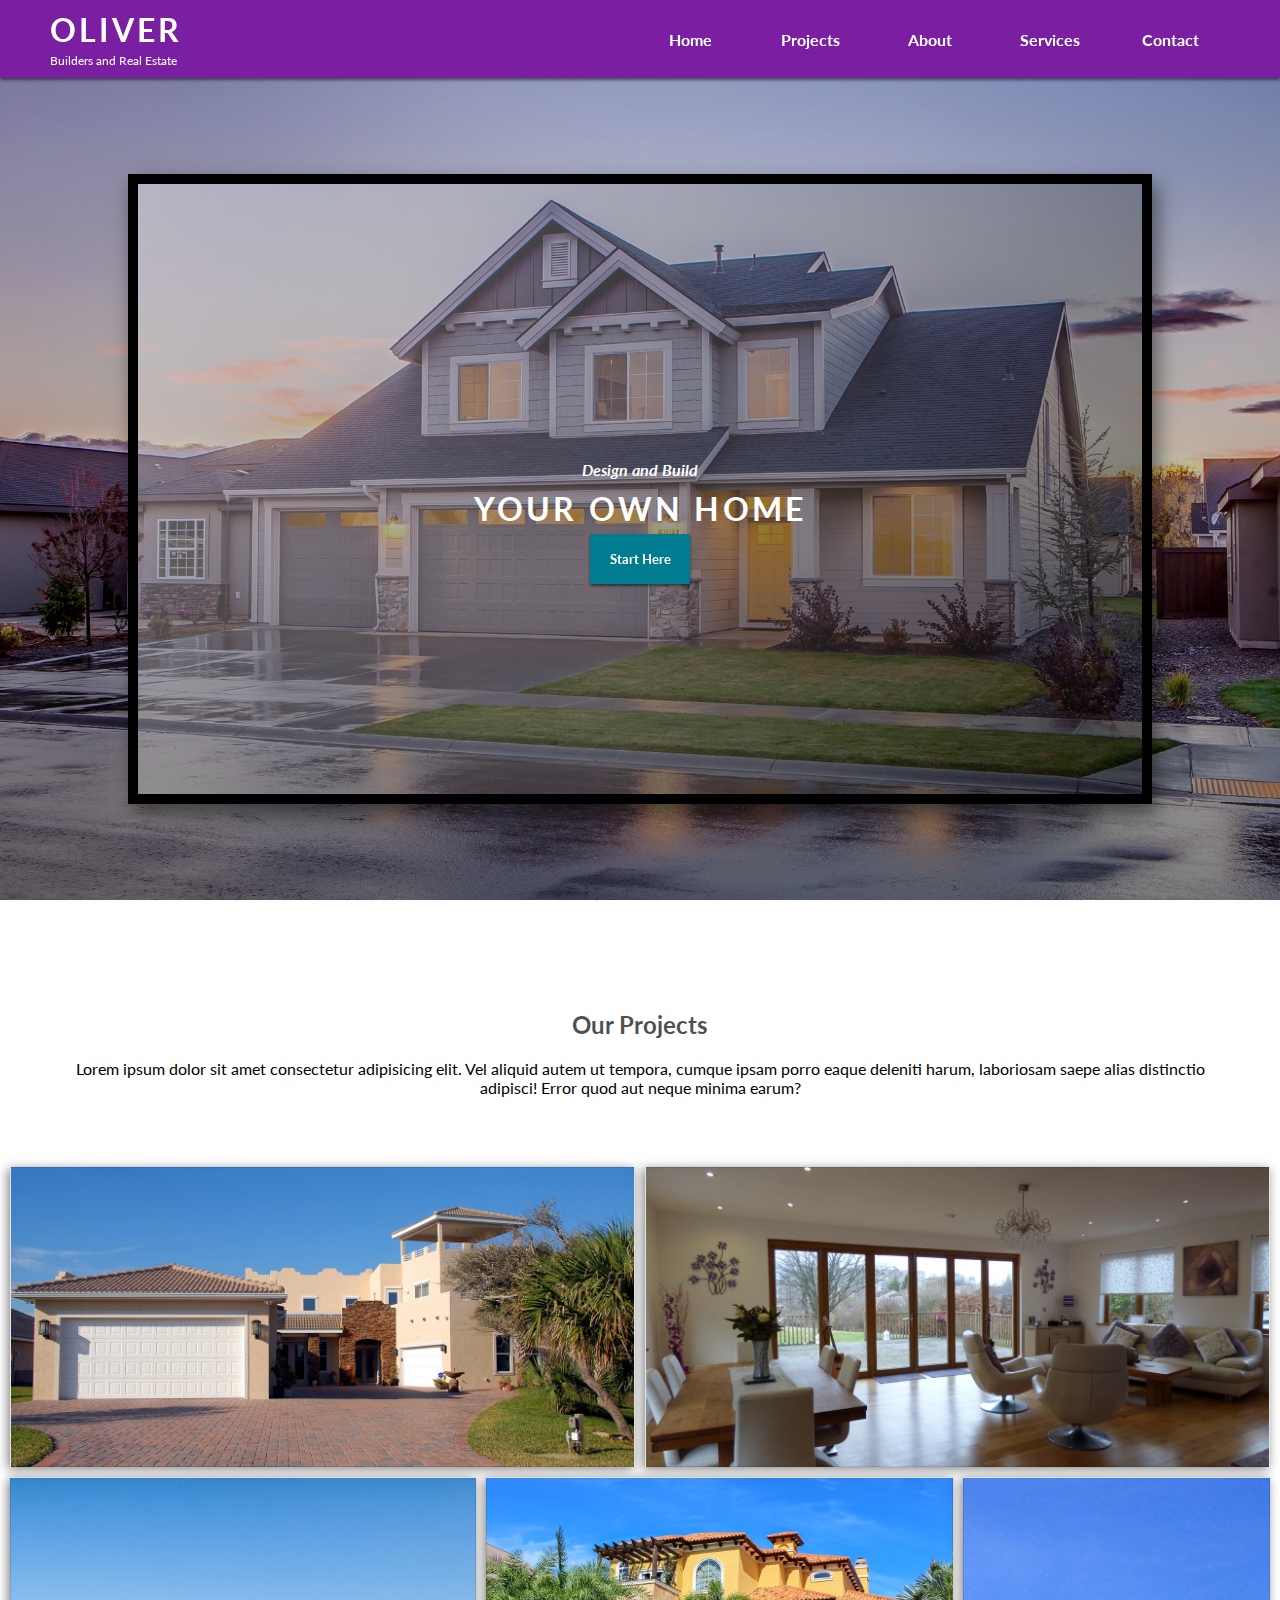
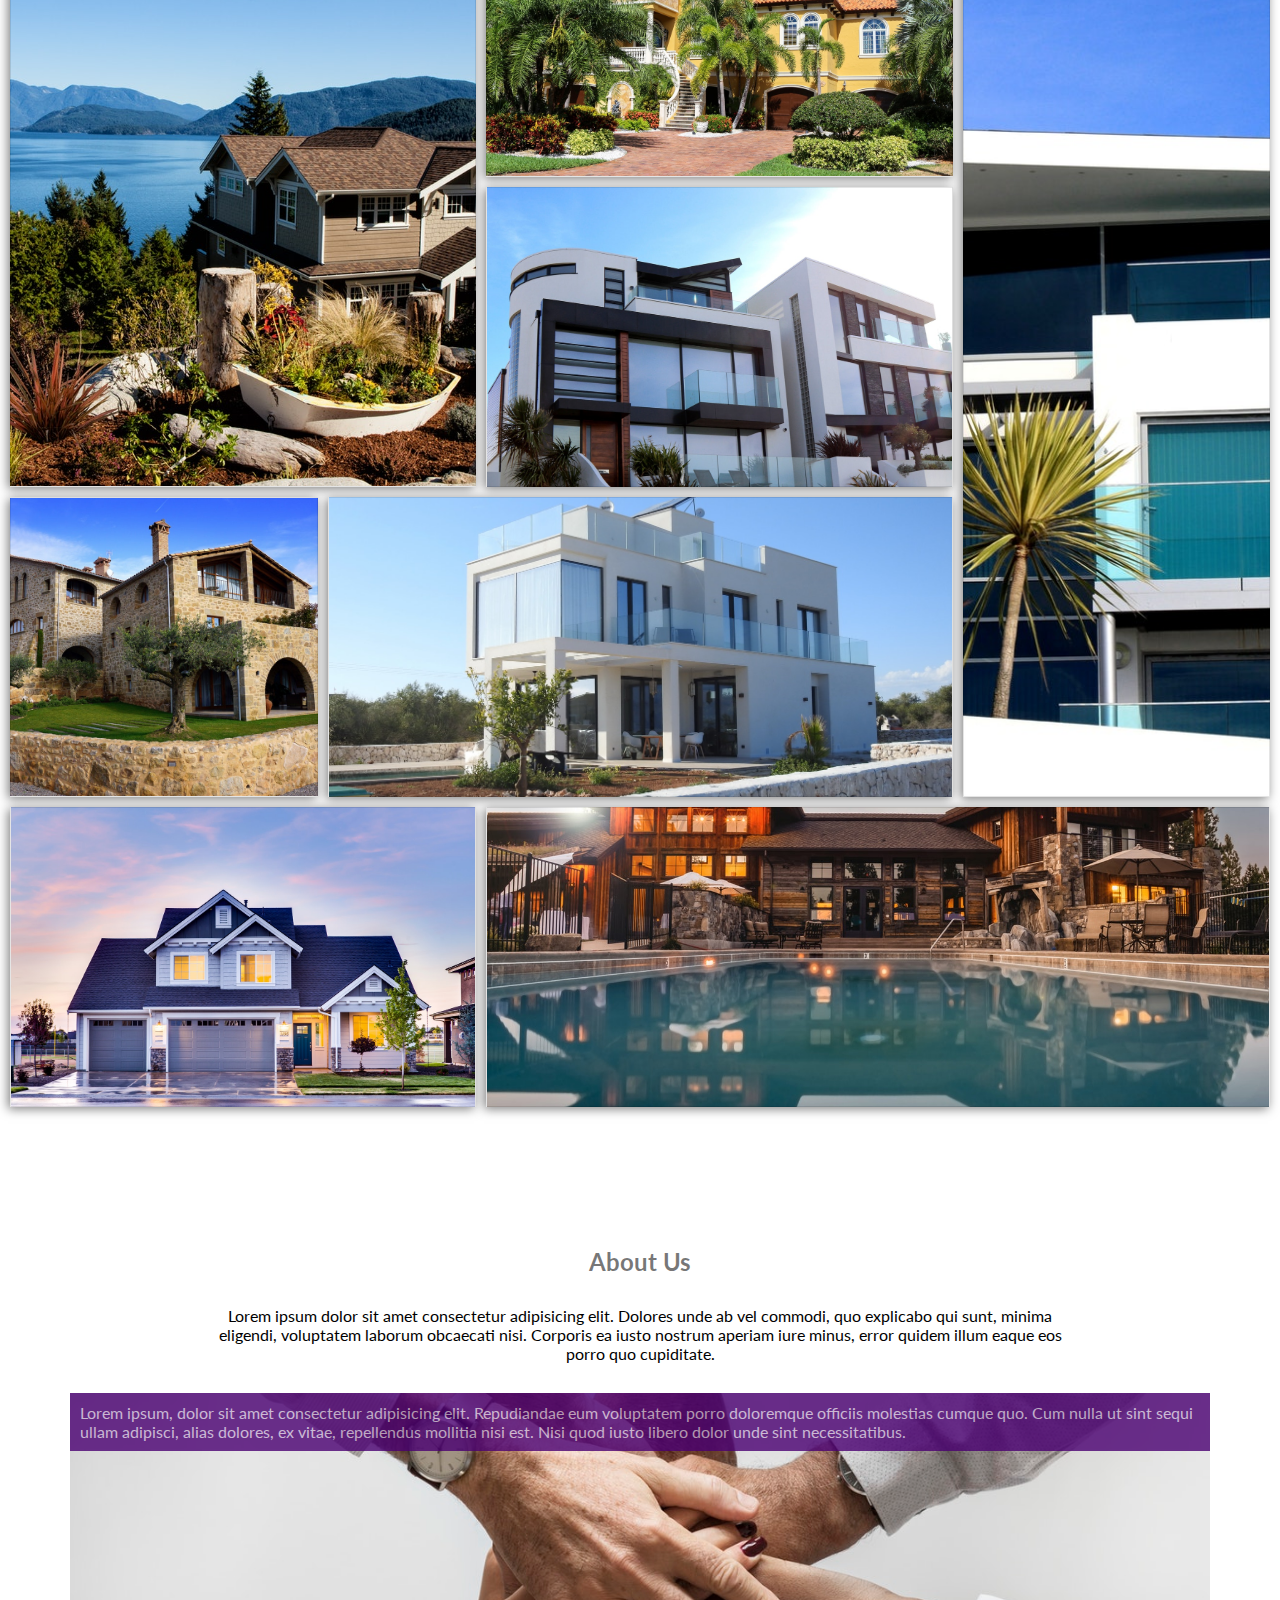
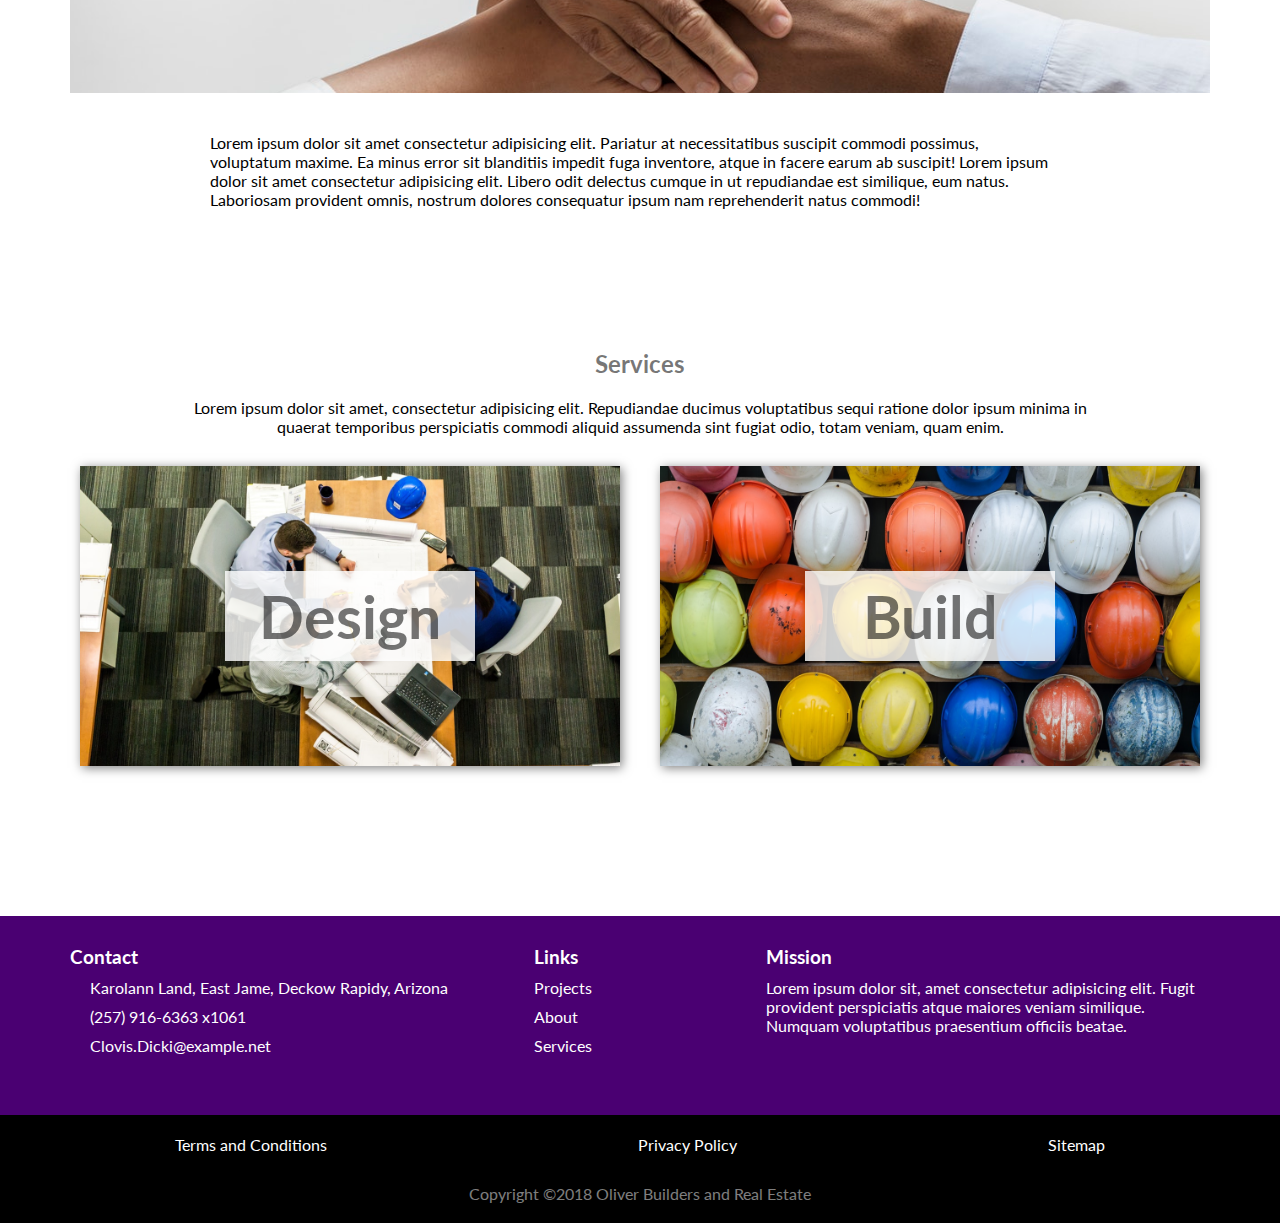
<file: index.html>
<!DOCTYPE html>
<html lang="en">
<head>
    <meta charset="UTF-8">
    <meta name="viewport" content="width=device-width, initial-scale=1.0">
    <meta http-equiv="X-UA-Compatible" content="ie=edge">
    <link rel="stylesheet" href="https://fonts.googleapis.com/css?family=Lato:300" rel="stylesheet">
    <link rel="stylesheet" href="https://use.fontawesome.com/releases/v5.0.12/css/all.css" integrity="sha384-G0fIWCsCzJIMAVNQPfjH08cyYaUtMwjJwqiRKxxE/rx96Uroj1BtIQ6MLJuheaO9" crossorigin="anonymous">
    <link rel="stylesheet" href="css/style.css">
    <script src="js/menu.js"></script> 
    <title>Oliver Builders and Real Estate</title>
</head>
<body>
    <header> <!--bg image-->
        <nav> <!-- fixed nav stretch-->
            <div class="wrapper"> <!-- centers menu-->
                <div id="brand">
                    <div id="logo">
                        <h1>Oliver</h1>
                        <small>Builders and Real Estate</small>
                    </div>
                    <div id="burger-nav"></div>
                </div>
                <div id="menu"> <!-- actual menu-->
                    <ul>
                        <li><a href="#">Home</a></li>
                        <li><a href="#">Projects</a></li>
                        <li><a href="#">About</a></li>
                        <li><a href="#">Services</a></li>
                        <li><a href="#">Contact</a></li>
                    </ul>
                </div>  
            </div> 
        </nav> 
        <div id="banner">
            <button>Start Here</button>
            <div id="banner-content">
                <p>Design and Build</p>
                <h1>YOUR OWN HOME</h1>
            </div>
        </div>
    </header>


    <main>

        
        <section id="projects">
            <div class="wrapper">
                <div id="projects-content">
                    <h2>Our Projects</h2>
                    <p>Lorem ipsum dolor sit amet consectetur adipisicing elit. Vel aliquid autem ut tempora, cumque ipsam porro eaque deleniti harum, laboriosam saepe alias distinctio adipisci! Error quod aut neque minima earum?</p>
                </div>
                </div>
                <div id="projects-grid">
                    <div><div class="overlay"><i class="fas fa-plus"></i></div></div>
                    <div><div class="overlay"><i class="fas fa-plus"></i></div></div>
                    <div><div class="overlay"><i class="fas fa-plus"></i></div></div>
                    <div><div class="overlay"><i class="fas fa-plus"></i></div></div>
                    <div><div class="overlay"><i class="fas fa-plus"></i></div></div>
                    <div><div class="overlay"><i class="fas fa-plus"></i></div></div>
                    <div><div class="overlay"><i class="fas fa-plus"></i></div></div>
                    <div><div class="overlay"><i class="fas fa-plus"></i></div></div>
                    <div><div class="overlay"><i class="fas fa-plus"></i></div></div>
                    <div><div class="overlay"><i class="fas fa-plus"></i></div></div>
                </div>
        </section>

        <section id="about">
            <div class="wrapper">
                <h2>About Us</h2>
                <p>Lorem ipsum dolor sit amet consectetur adipisicing elit. Dolores unde ab vel commodi, quo explicabo qui sunt, minima eligendi, voluptatem laborum obcaecati nisi. Corporis ea iusto nostrum aperiam iure minus, error quidem illum eaque eos porro quo cupiditate.</p>
                
                <div id="about-desc"> <!-- background -->
                    <!-- <div id="about-desc"> -->
                    <p>Lorem ipsum, dolor sit amet consectetur adipisicing elit. Repudiandae eum voluptatem porro doloremque officiis molestias cumque quo. Cum nulla ut sint sequi ullam adipisci, alias dolores, ex vitae, repellendus mollitia nisi est. Nisi quod iusto libero dolor unde sint necessitatibus.</p>
                    <!-- </div> paragraph -->
                </div>
                <div id="about-face">
                    <p>Lorem ipsum dolor sit amet consectetur adipisicing elit. Pariatur at necessitatibus suscipit commodi possimus, voluptatum maxime. Ea minus error sit blanditiis impedit fuga inventore, atque in facere earum ab suscipit! Lorem ipsum dolor sit amet consectetur adipisicing elit. Libero odit delectus cumque in ut repudiandae est similique, eum natus. Laboriosam provident omnis, nostrum dolores consequatur ipsum nam reprehenderit natus commodi!</p>
                    <i class="fas fa-user-circle"></i>
                </div>
            </div>
        </section>

        <section id="services">
                <div class="wrapper">
                    <h2>Services</h2>
                    <p>Lorem ipsum dolor sit amet, consectetur adipisicing elit. Repudiandae ducimus voluptatibus sequi ratione dolor ipsum minima in quaerat temporibus perspiciatis commodi aliquid assumenda sint fugiat odio, totam veniam, quam enim.</p>
                    <div id="services-options">
                        <div>
                            <h3>Design<br>
                                <i class="fas fa-plus"></i>
                            </h3>
                        </div>
                        <div>
                            <h3>Build<br>
                                <i class="fas fa-plus"></i>
                            </h3>
                        </div>
                    </div>
                </div>
            </section>


    </main>


    <footer>
        <div class="wrapper">
            <div id="footer-content">
                <div id="contact">
                    <h3>Contact</h3>
                    <p><i class="fas fa-map-marker"></i>Karolann Land, East Jame, Deckow Rapidy, Arizona</p>
                    <p><i class="fas fa-phone"></i>(257) 916-6363 x1061</p>
                    <p><i class="fas fa-envelope"></i>Clovis.Dicki@example.net</p>
                </div>
                <div id="links">
                    <h3>Links</h3>
                    <a href="#">Projects</a>
                    <a href="#">About</a>
                    <a href="#">Services</a>
                </div>
                <div id="mission">
                    <h3>Mission</h3>
                    <p>Lorem ipsum dolor sit, amet consectetur adipisicing elit. Fugit provident perspiciatis atque maiores veniam similique. Numquam voluptatibus praesentium officiis beatae.</p>
                </div>
            </div>
        </div>
        <div id="copyright">
            <div id="details">
                <a href="#">Terms and Conditions</a>
                <a href="#">Privacy Policy</a>
                <a href="#">Sitemap</a>
            </div>
            <p>Copyright &copy2018 Oliver Builders and Real Estate</p>
        </div>
    </footer>
    
    
</body>
</html>
</file>
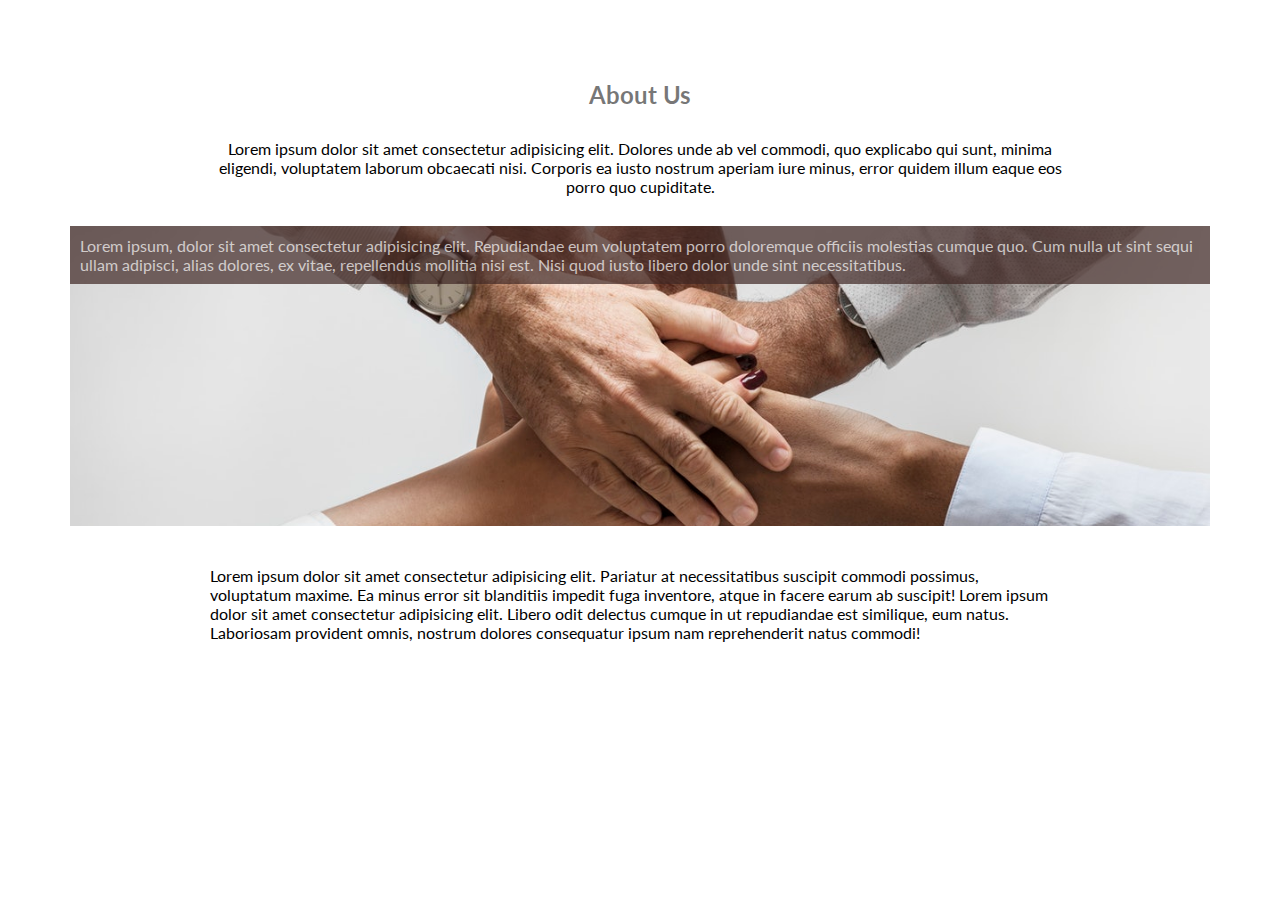
<file: Test/about-test.html>
<!DOCTYPE html>
<html lang="en">
<head>
    <meta charset="UTF-8">
    <meta name="viewport" content="width=device-width, initial-scale=1.0">
    <meta http-equiv="X-UA-Compatible" content="ie=edge">
    <link rel="stylesheet" href="https://use.fontawesome.com/releases/v5.0.13/css/all.css" integrity="sha384-DNOHZ68U8hZfKXOrtjWvjxusGo9WQnrNx2sqG0tfsghAvtVlRW3tvkXWZh58N9jp" crossorigin="anonymous">
    <link href="https://fonts.googleapis.com/css?family=Lato" rel="stylesheet">
    <link rel="stylesheet" href="about-test.css">
    <title>About Us</title>
</head>
<body>
<section id="about">
    <div class="wrapper">
        <h2>About Us</h2>
        <p>Lorem ipsum dolor sit amet consectetur adipisicing elit. Dolores unde ab vel commodi, quo explicabo qui sunt, minima eligendi, voluptatem laborum obcaecati nisi. Corporis ea iusto nostrum aperiam iure minus, error quidem illum eaque eos porro quo cupiditate.</p>
        
        <div id="about-desc"> <!-- background -->
            <!-- <div id="about-desc"> -->
            <p>Lorem ipsum, dolor sit amet consectetur adipisicing elit. Repudiandae eum voluptatem porro doloremque officiis molestias cumque quo. Cum nulla ut sint sequi ullam adipisci, alias dolores, ex vitae, repellendus mollitia nisi est. Nisi quod iusto libero dolor unde sint necessitatibus.</p>
            <!-- </div> paragraph -->
        </div>
        <div id="about-face">
            <p>Lorem ipsum dolor sit amet consectetur adipisicing elit. Pariatur at necessitatibus suscipit commodi possimus, voluptatum maxime. Ea minus error sit blanditiis impedit fuga inventore, atque in facere earum ab suscipit! Lorem ipsum dolor sit amet consectetur adipisicing elit. Libero odit delectus cumque in ut repudiandae est similique, eum natus. Laboriosam provident omnis, nostrum dolores consequatur ipsum nam reprehenderit natus commodi!</p>
            <i class="fas fa-user-circle"></i>
        </div>
    </div>
</section>

</body>
</html>
</file>
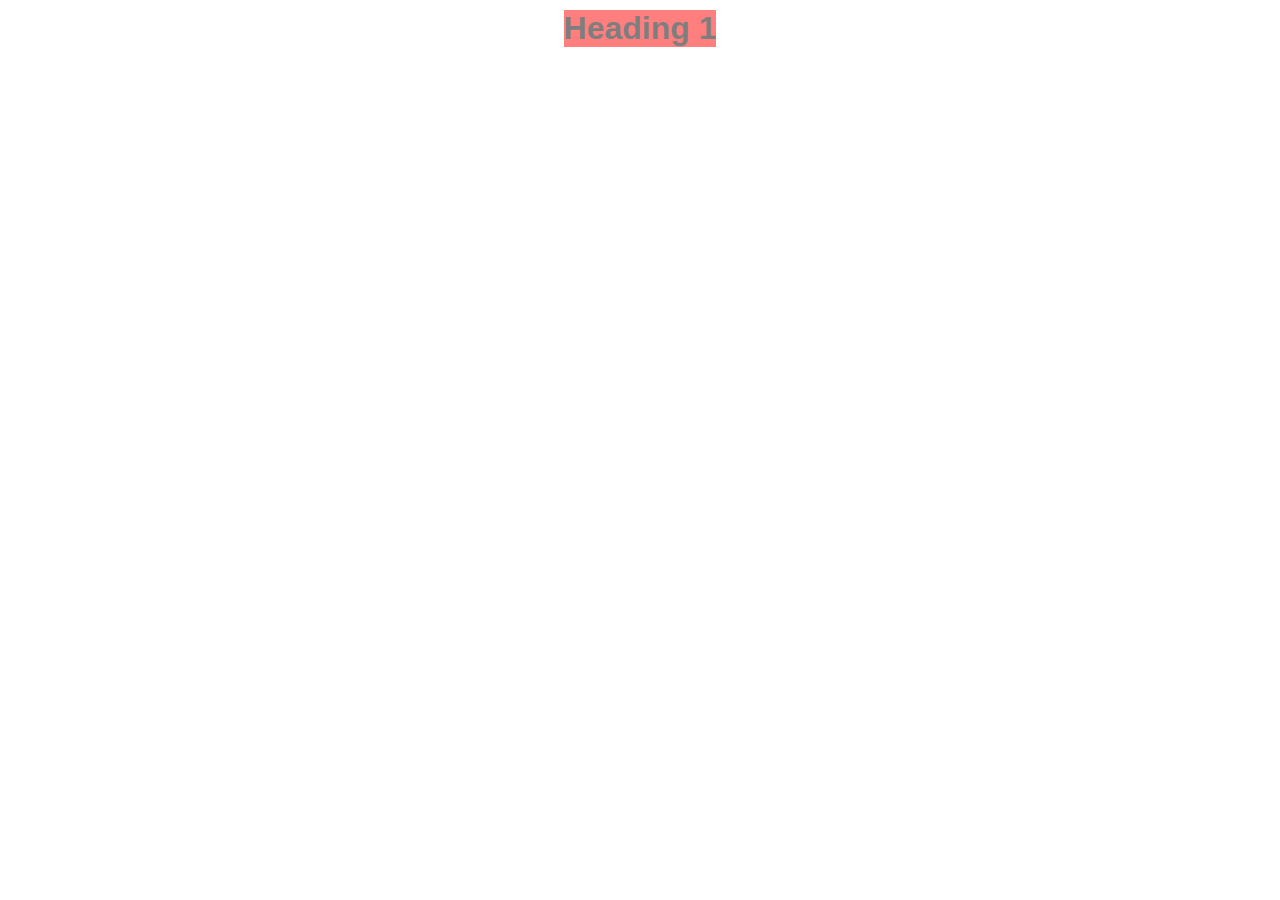
<file: Test/color-test.html>
<!DOCTYPE html>
<html lang="en">
<head>
    <meta charset="UTF-8">
    <meta name="viewport" content="width=device-width, initial-scale=1.0">
    <meta http-equiv="X-UA-Compatible" content="ie=edge">
    <link rel="stylesheet" href="color-test.css">
    <title>Color test</title>
</head>
<body>
    <div class="wrapper">
        <div class="flex">
            <div id="primary">
                <h1>Heading 1</h1>     
            </div>
        </div>
    </div>
</body>
</html>
</file>
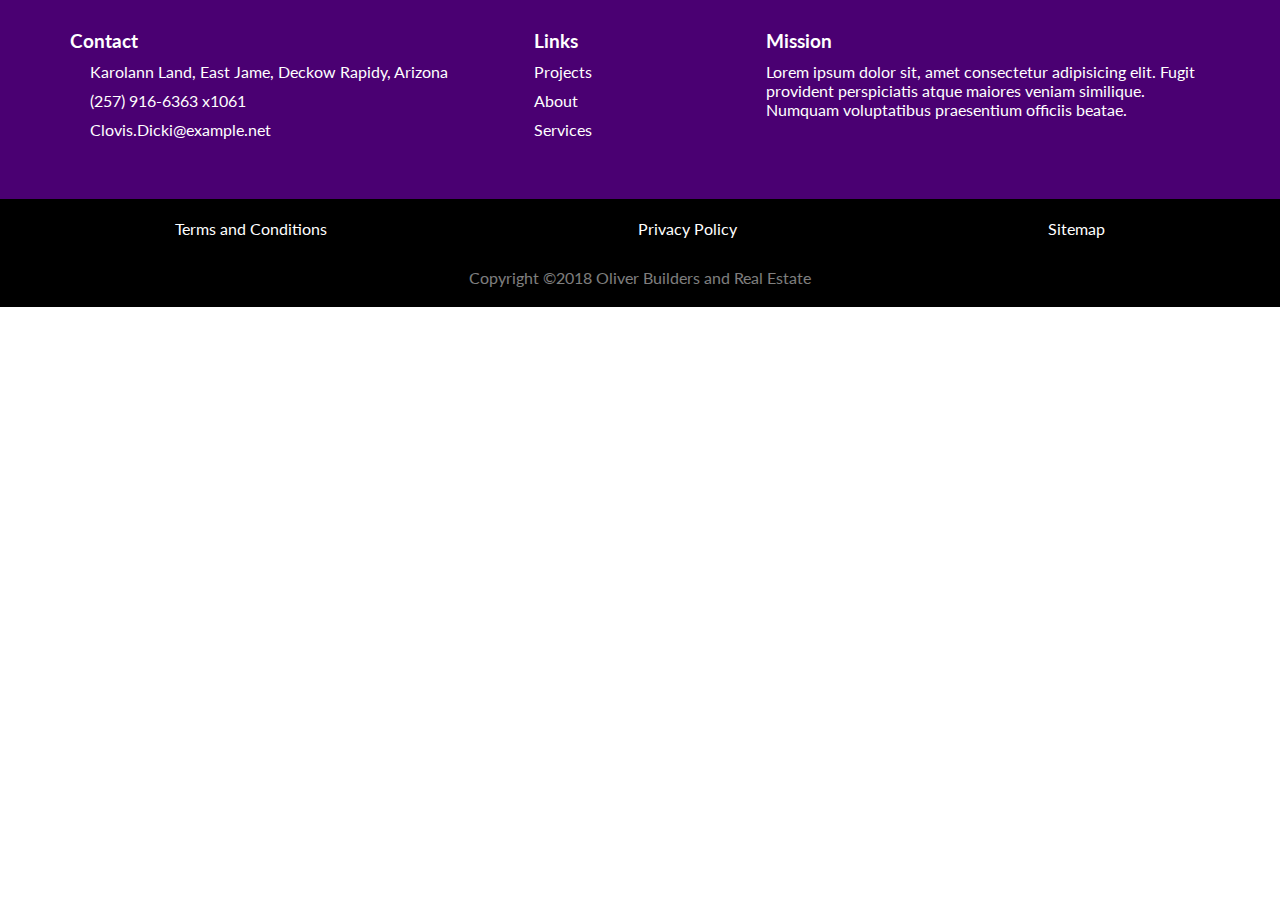
<file: Test/footer-test.html>
<!DOCTYPE html>
<html lang="en">
<head>
    <meta charset="UTF-8">
    <meta name="viewport" content="width=device-width, initial-scale=1.0">
    <meta http-equiv="X-UA-Compatible" content="ie=edge">
    <link href="https://fonts.googleapis.com/css?family=Lato" rel="stylesheet">
    <link rel="stylesheet" href="https://use.fontawesome.com/releases/v5.0.13/css/all.css" integrity="sha384-DNOHZ68U8hZfKXOrtjWvjxusGo9WQnrNx2sqG0tfsghAvtVlRW3tvkXWZh58N9jp" crossorigin="anonymous">
    <link rel="stylesheet" href="footer-test.css">
    <title>Footer Test</title>
</head>
<body>
    <footer>
        <div class="wrapper">
            <div id="footer-content">
                <div id="contact">
                    <h3>Contact</h3>
                    <p><i class="fas fa-map-marker"></i>Karolann Land, East Jame, Deckow Rapidy, Arizona</p>
                    <p><i class="fas fa-phone"></i>(257) 916-6363 x1061</p>
                    <p><i class="fas fa-envelope"></i>Clovis.Dicki@example.net</p>
                </div>
                <div id="links">
                    <h3>Links</h3>
                    <a href="#">Projects</a>
                    <a href="#">About</a>
                    <a href="#">Services</a>
                </div>
                <div id="mission">
                    <h3>Mission</h3>
                    <p>Lorem ipsum dolor sit, amet consectetur adipisicing elit. Fugit provident perspiciatis atque maiores veniam similique. Numquam voluptatibus praesentium officiis beatae.</p>
                </div>
            </div>
        </div>
        <div id="copyright">
            <div id="details">
                <a href="#">Terms and Conditions</a>
                <a href="#">Privacy Policy</a>
                <a href="#">Sitemap</a>
            </div>
            <p>Copyright &copy2018 Oliver Builders and Real Estate</p>
        </div>
    </footer>
</body>
</html>
</file>
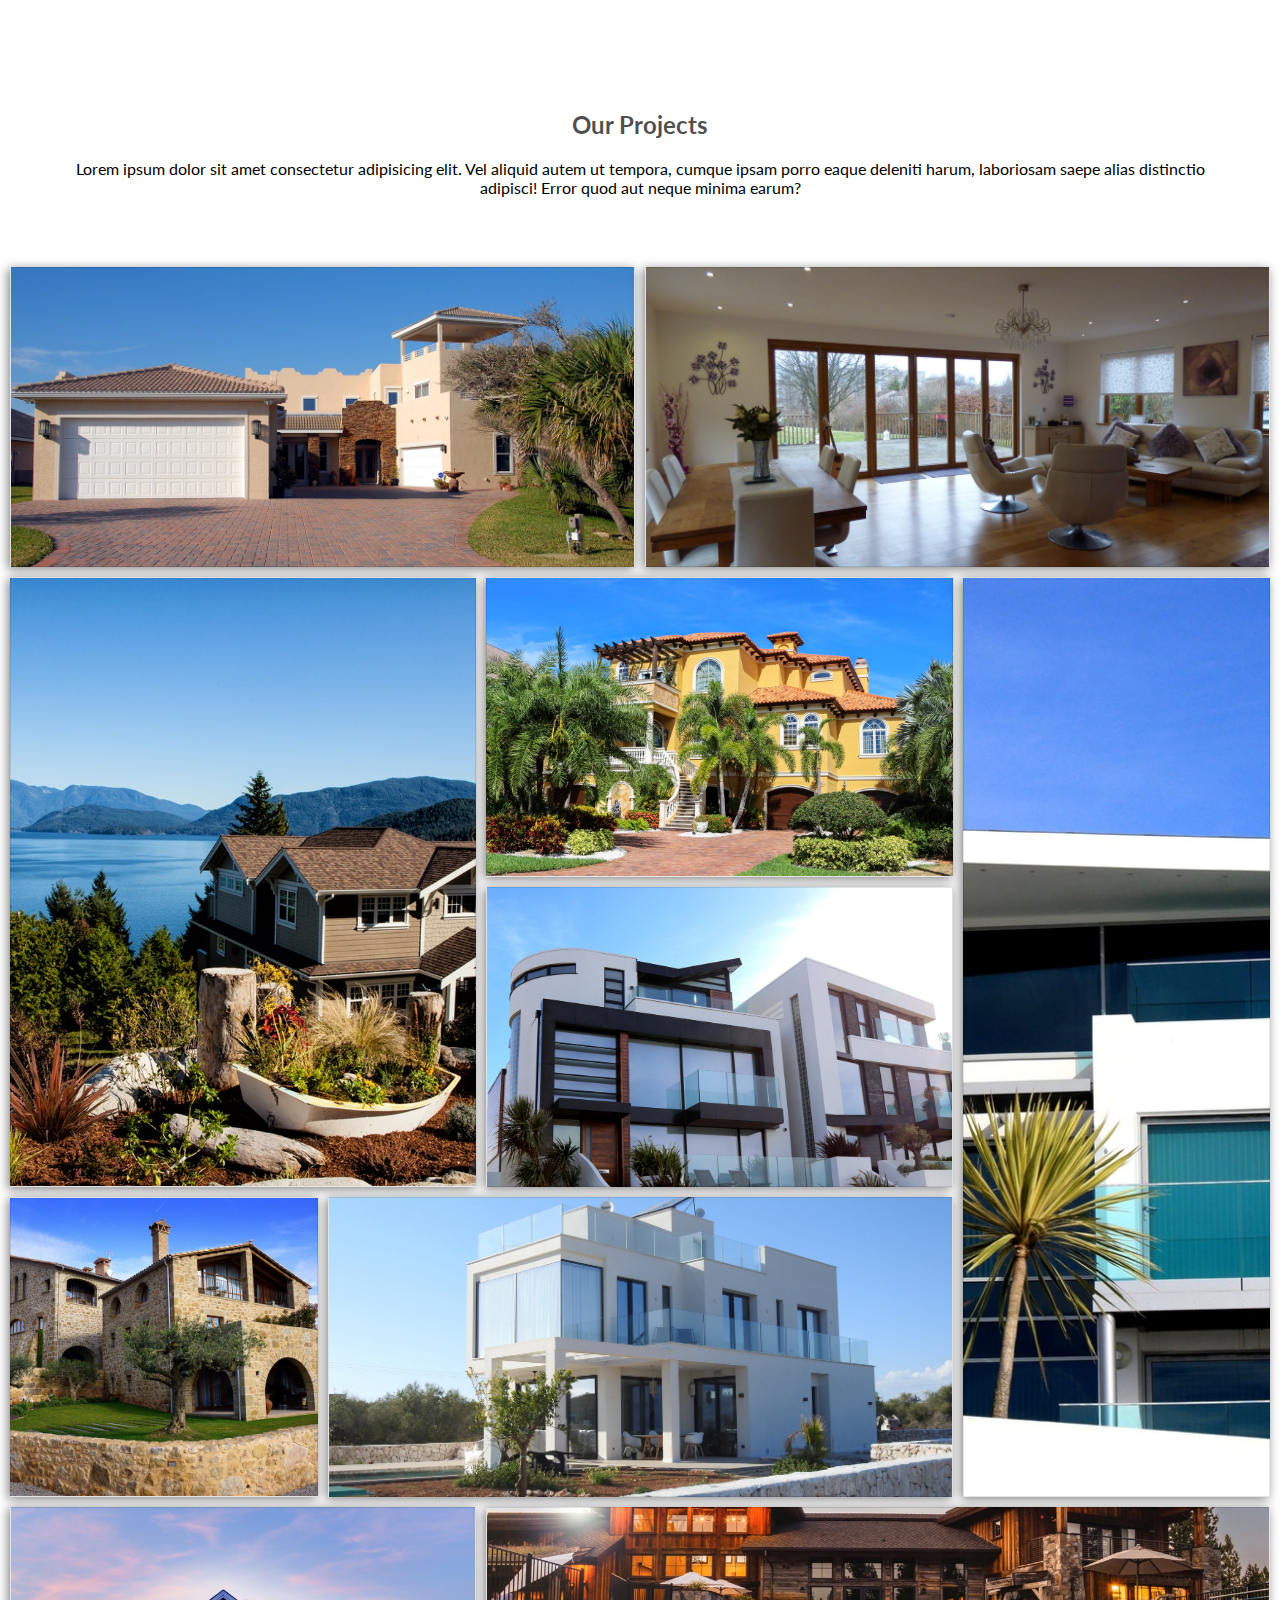
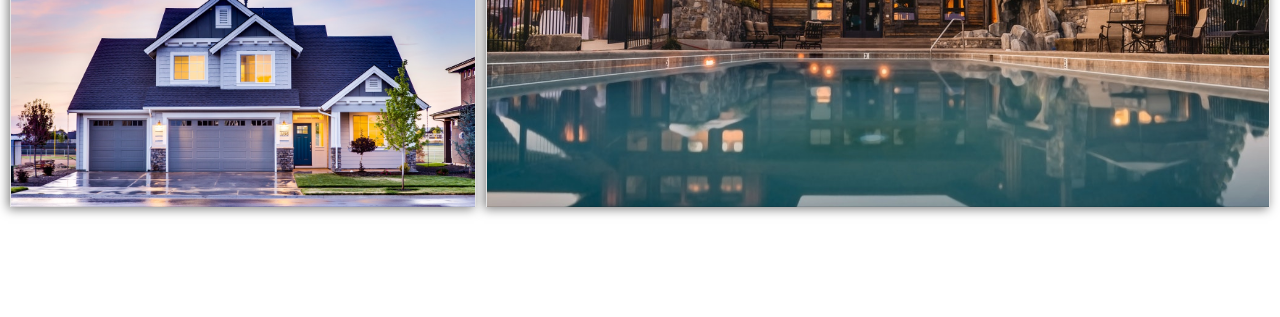
<file: Test/projects-test.html>
<!DOCTYPE html>
<html lang="en">
<head>
    <meta charset="UTF-8">
    <meta name="viewport" content="width=device-width, initial-scale=1.0">
    <meta http-equiv="X-UA-Compatible" content="ie=edge">
    <link rel="stylesheet" href="https://fonts.googleapis.com/css?family=Lato:300" rel="stylesheet">
    <link rel="stylesheet" href="https://use.fontawesome.com/releases/v5.0.12/css/all.css" integrity="sha384-G0fIWCsCzJIMAVNQPfjH08cyYaUtMwjJwqiRKxxE/rx96Uroj1BtIQ6MLJuheaO9" crossorigin="anonymous">
    <link rel="stylesheet" href="projects-test.css">
    <title>Projects Test</title>
</head>
<body>
    <section id="projects">
            <div class="wrapper">
                <div id="projects-content">
                    <h2>Our Projects</h2>
                    <p>Lorem ipsum dolor sit amet consectetur adipisicing elit. Vel aliquid autem ut tempora, cumque ipsam porro eaque deleniti harum, laboriosam saepe alias distinctio adipisci! Error quod aut neque minima earum?</p>
                </div>
                </div>
                <div id="projects-grid">
                    <div><div class="overlay"><i class="fas fa-plus"></i></div></div>
                    <div><div class="overlay"><i class="fas fa-plus"></i></div></div>
                    <div><div class="overlay"><i class="fas fa-plus"></i></div></div>
                    <div><div class="overlay"><i class="fas fa-plus"></i></div></div>
                    <div><div class="overlay"><i class="fas fa-plus"></i></div></div>
                    <div><div class="overlay"><i class="fas fa-plus"></i></div></div>
                    <div><div class="overlay"><i class="fas fa-plus"></i></div></div>
                    <div><div class="overlay"><i class="fas fa-plus"></i></div></div>
                    <div><div class="overlay"><i class="fas fa-plus"></i></div></div>
                    <div><div class="overlay"><i class="fas fa-plus"></i></div></div>
                </div>
        </section>
</body>
</html>
</file>
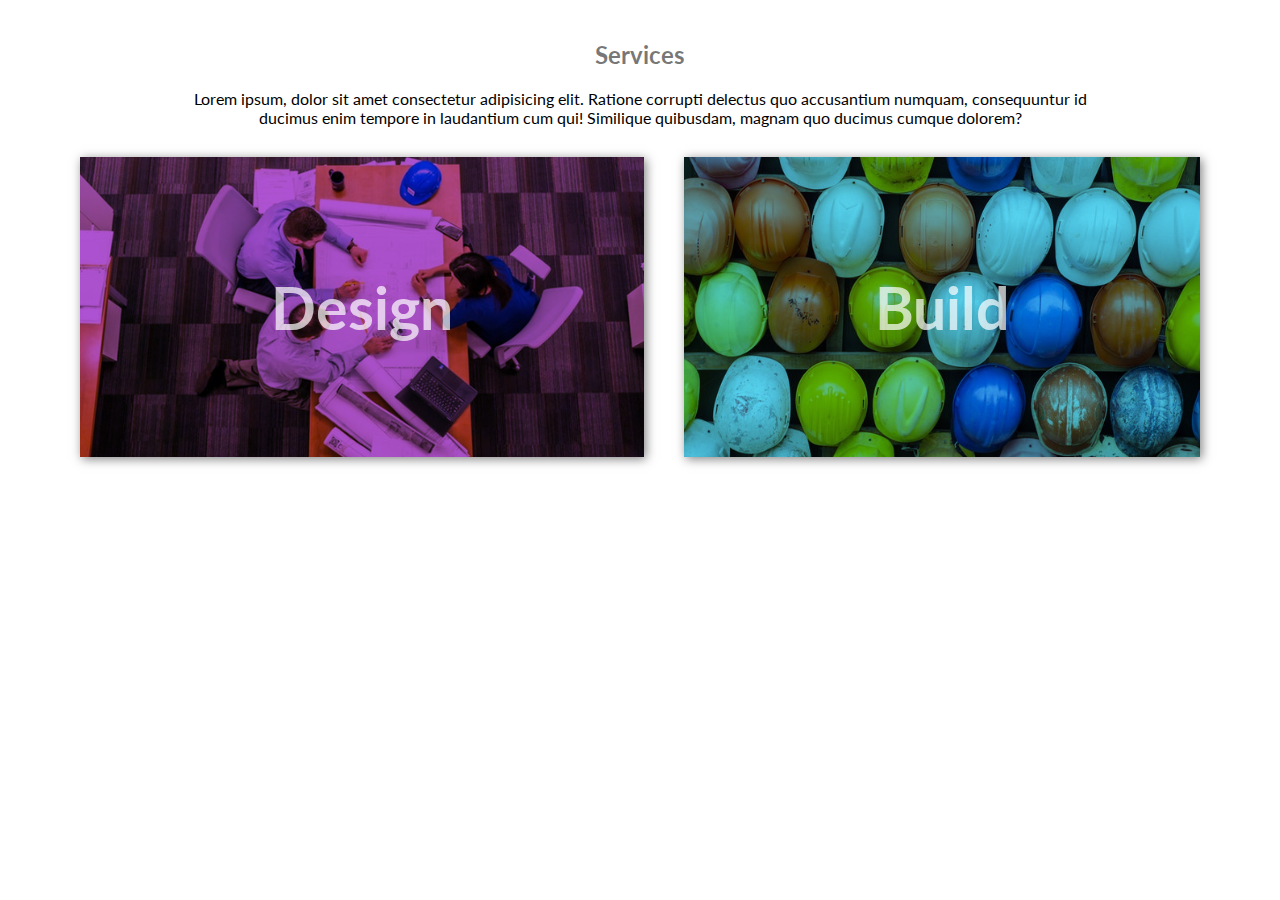
<file: Test/services-test.html>
<!DOCTYPE html>
<html lang="en">
<head>
    <meta charset="UTF-8">
    <meta name="viewport" content="width=device-width, initial-scale=1.0">
    <meta http-equiv="X-UA-Compatible" content="ie=edge">
    <link rel="stylesheet" href="https://fonts.googleapis.com/css?family=Lato:300" rel="stylesheet">
    <link rel="stylesheet" href="https://use.fontawesome.com/releases/v5.0.12/css/all.css" integrity="sha384-G0fIWCsCzJIMAVNQPfjH08cyYaUtMwjJwqiRKxxE/rx96Uroj1BtIQ6MLJuheaO9" crossorigin="anonymous">
    <link rel="stylesheet" href="services-test.css">
    <title>Services Test</title>
</head>
<body>
    <main>
        <section id="services">
            <div class="wrapper">
                <h2>Services</h2>
                <p>Lorem ipsum, dolor sit amet consectetur adipisicing elit. Ratione corrupti delectus quo accusantium numquam, consequuntur id ducimus enim tempore in laudantium cum qui! Similique quibusdam, magnam quo ducimus cumque dolorem?</p>
                <div id="services-options">
                    <div>
                        <h3>Design<br>
                            <i class="fas fa-plus"></i>
                        </h3>
                    </div>
                    <div>
                        <h3>Build<br>
                            <i class="fas fa-plus"></i>
                        </h3>
                    </div>
                </div>
            </div>
        </section>
    </main>
</body>
</html>
</file>
<file: css/style.css>
* {
  margin: 0;
  padding: 0;
  -webkit-box-sizing: border-box;
  box-sizing: border-box;
  font-family: 'Lato', sans-serif; }

.wrapper {
  width: 100%;
  max-width: 1200px;
  min-width: 300px;
  margin: auto;
  padding: 10px; }

header {
  position: relative;
  width: 100vw;
  height: 100vh;
  background: -webkit-gradient(linear, left top, left bottom, from(transparent), to(rgba(0, 0, 0, 0.5))), url(../images/banner-lg.jpeg) center/cover fixed no-repeat;
  background: -webkit-linear-gradient(top, transparent, rgba(0, 0, 0, 0.5)), url(../images/banner-lg.jpeg) center/cover fixed no-repeat;
  background: -o-linear-gradient(top, transparent, rgba(0, 0, 0, 0.5)), url(../images/banner-lg.jpeg) center/cover fixed no-repeat;
  background: linear-gradient(to bottom, transparent, rgba(0, 0, 0, 0.5)), url(../images/banner-lg.jpeg) center/cover fixed no-repeat; }

nav {
  background: #7b1fa2;
  -webkit-box-shadow: 0px 2px 3px rgba(0, 0, 0, 0.5);
  box-shadow: 0px 2px 3px rgba(0, 0, 0, 0.5);
  position: fixed;
  width: 100%;
  z-index: 10; }

#brand {
  color: white;
  -webkit-box-pack: justify;
  -ms-flex-pack: justify;
  justify-content: space-between;
  -ms-flex-line-pack: center;
  align-content: center;
  display: -webkit-box;
  display: -ms-flexbox;
  display: flex; }

#logo h1 {
  font-size: 2em;
  text-transform: uppercase;
  letter-spacing: 0.1em; }

#logo small {
  font-size: 0.75em;
  text-align: center; }

#burger-nav {
  background: url(../images/burger-nav.png) center right no-repeat;
  background-size: 40px;
  width: 100%;
  height: 40px; }

#menu {
  display: none; }
  #menu.open {
    display: block; }
  #menu ul {
    list-style-type: none; }
    #menu ul li > a {
      padding: 5px;
      text-decoration: none;
      color: white;
      display: block;
      -webkit-transition: 0.2s;
      -o-transition: 0.2s;
      transition: 0.2s;
      border-radius: 2px;
      font-weight: bold; }
      #menu ul li > a:hover {
        background: white;
        -webkit-filter: box-shadow(5px 5px 10px rgba(0, 0, 0, 0.5));
        filter: box-shadow(5px 5px 10px rgba(0, 0, 0, 0.5));
        color: #4e4376;
        text-indent: 10px; }

#banner {
  position: relative;
  top: 78px;
  height: calc(100vh - 78px); }
  #banner > button {
    position: absolute;
    top: calc(50% + 35px);
    left: calc(50% - 50px);
    z-index: 10000;
    border: none;
    width: 100px;
    height: 50px;
    margin: 10px auto;
    background: #007c91;
    -webkit-box-shadow: 0px 2px 3px rgba(0, 0, 0, 0.5);
    box-shadow: 0px 2px 3px rgba(0, 0, 0, 0.5);
    color: white;
    font-weight: bold;
    border-radius: 2px;
    -webkit-transition: 0.3s;
    -o-transition: 0.3s;
    transition: 0.3s; }
    #banner > button:hover {
      -webkit-transform: scale(1.1);
      -ms-transform: scale(1.1);
      transform: scale(1.1);
      background: #00acc1;
      -webkit-box-shadow: 5px 5px 10px rgba(0, 0, 0, 0.5);
      box-shadow: 5px 5px 10px rgba(0, 0, 0, 0.5);
      color: white;
      font-weight: bold; }
    #banner > button:hover + #banner-content {
      top: 50%;
      left: 50%;
      -webkit-transform: translate(-50%, -50%) scale(0.8);
      -ms-transform: translate(-50%, -50%) scale(0.8);
      transform: translate(-50%, -50%) scale(0.8);
      background: white;
      color: black;
      width: 400px;
      height: 400px;
      border-radius: 50%;
      opacity: 1;
      -webkit-box-shadow: 2px 2px 5px rgba(0, 0, 0, 0.8);
      box-shadow: 2px 2px 5px rgba(0, 0, 0, 0.8);
      border: 3px solid black; }

#banner-content {
  color: white;
  width: 80vw;
  height: 70vh;
  display: inline-block;
  position: absolute;
  display: grid;
  -ms-flex-line-pack: center;
  align-content: center;
  top: 50%;
  left: 50%;
  -webkit-transform: translate(-50%, -50%);
  -ms-transform: translate(-50%, -50%);
  transform: translate(-50%, -50%);
  background: -webkit-linear-gradient(325deg, rgba(242, 242, 242, 0.4), rgba(0, 0, 0, 0.4));
  background: -o-linear-gradient(325deg, rgba(242, 242, 242, 0.4), rgba(0, 0, 0, 0.4));
  background: linear-gradient(125deg, rgba(242, 242, 242, 0.4), rgba(0, 0, 0, 0.4));
  text-align: center;
  padding: 20px;
  border: 10px solid black;
  -webkit-box-shadow: 5px 10px 20px rgba(0, 0, 0, 0.5);
  box-shadow: 5px 10px 20px rgba(0, 0, 0, 0.5);
  -webkit-transition: 0.5s;
  -o-transition: 0.5s;
  transition: 0.5s; }
  #banner-content > p {
    text-align: center;
    width: 140px;
    margin: 5px auto;
    padding: 5px;
    font-style: italic;
    font-weight: bold; }
  #banner-content > h1 {
    letter-spacing: 0.1em; }

#projects {
  margin: 100px auto; }

#projects-content {
  text-align: center; }
  #projects-content > h2 {
    color: rgba(0, 0, 0, 0.7);
    margin-bottom: 20px; }
  #projects-content > p {
    margin-bottom: 50px; }

#projects-grid {
  padding: 10px;
  display: grid;
  grid-template-columns: 1fr;
  grid-template-areas: "project1" "project2" "project3" "project4" "project5" "project6" "project7" "project8" "project9" "project10";
  grid-auto-rows: 300px;
  grid-gap: 10px; }
  #projects-grid > div {
    border: 1px solid rgba(0, 0, 0, 0.1);
    -webkit-transition: 0.3s;
    -o-transition: 0.3s;
    transition: 0.3s;
    display: grid;
    -webkit-box-align: center;
    -ms-flex-align: center;
    align-items: center;
    -webkit-box-shadow: -2px 2px 10px rgba(0, 0, 0, 0.5);
    box-shadow: -2px 2px 10px rgba(0, 0, 0, 0.5); }
  #projects-grid > div:first-child {
    grid-area: project1;
    background: url(../images/project1-sm.jpeg) center no-repeat; }
  #projects-grid > div:nth-child(2) {
    grid-area: project2;
    background: url(../images/project2-sm.jpeg) center no-repeat; }
  #projects-grid > div:nth-child(3) {
    grid-area: project3;
    background: url(../images/project3-sm.jpeg) center no-repeat; }
  #projects-grid > div:nth-child(4) {
    grid-area: project4;
    background: url(../images/project4-sm.jpeg) center no-repeat; }
  #projects-grid > div:nth-child(5) {
    grid-area: project5;
    background: url(../images/project5-sm.jpeg) center no-repeat; }
  #projects-grid > div:nth-child(6) {
    grid-area: project6;
    background: url(../images/project6-sm.jpeg) center no-repeat; }
  #projects-grid > div:nth-child(7) {
    grid-area: project7;
    background: url(../images/project7-sm.jpeg) center no-repeat; }
  #projects-grid > div:nth-child(8) {
    grid-area: project8;
    background: url(../images/project8-sm.jpeg) center no-repeat; }
  #projects-grid > div:nth-child(9) {
    grid-area: project9;
    background: url(../images/project9-sm.jpg) center no-repeat; }
  #projects-grid > div:last-child {
    grid-area: project10;
    background: url(../images/project10-sm.jpeg) center no-repeat; }
  #projects-grid .overlay {
    text-align: center;
    -webkit-transition: 0.3s;
    -o-transition: 0.3s;
    transition: 0.3s; }
  #projects-grid i {
    color: rgba(255, 255, 255, 0.5);
    font-size: 100px;
    -webkit-transition: 0.2s;
    -o-transition: 0.2s;
    transition: 0.2s; }
  #projects-grid > div:hover {
    -webkit-transform: scale(1.02);
    -ms-transform: scale(1.02);
    transform: scale(1.02); }
  #projects-grid > div:hover i {
    color: white;
    -webkit-transform: scale(1.2);
    -ms-transform: scale(1.2);
    transform: scale(1.2); }

#about {
  margin: 50px auto; }
  #about h2 {
    color: rgba(0, 0, 0, 0.54);
    text-align: center;
    margin: 20px auto; }
  #about .wrapper > p {
    text-align: center;
    max-width: 900px;
    margin: 10px auto;
    padding: 10px; }

#about-desc {
  margin: 20px;
  height: 300px;
  background: url(../images/about-sm.jpeg) center/cover no-repeat; }
  #about-desc p {
    text-align: left;
    background: #4a0072;
    opacity: 0.8;
    padding: 10px;
    color: rgba(255, 255, 255, 0.7); }

#about-face {
  padding: 10px;
  text-align: center;
  max-width: 900px;
  margin: 20px auto; }
  #about-face p {
    padding: 10px; }
  #about-face i {
    padding: 10px;
    font-size: 200px;
    color: rgba(0, 0, 0, 0.38); }

#services {
  margin-bottom: 100px;
  padding: 10px; }
  #services h2 {
    text-align: center;
    color: rgba(0, 0, 0, 0.54);
    margin: 20px auto; }
  #services p {
    max-width: 900px;
    text-align: center;
    margin: auto; }

#services-options {
  padding: 10px;
  margin: auto; }
  #services-options > div {
    margin: auto;
    text-align: center;
    height: 300px;
    display: -webkit-box;
    display: -ms-flexbox;
    display: flex;
    -webkit-box-pack: center;
    -ms-flex-pack: center;
    justify-content: center;
    -webkit-box-align: center;
    -ms-flex-align: center;
    align-items: center;
    color: rgba(255, 255, 255, 0.7);
    font-size: 50px;
    margin: 20px;
    -webkit-box-shadow: 2px 2px 10px rgba(0, 0, 0, 0.5);
    box-shadow: 2px 2px 10px rgba(0, 0, 0, 0.5);
    -webkit-transition: 0.3s;
    -o-transition: 0.3s;
    transition: 0.3s; }
    #services-options > div:hover {
      -webkit-transform: scale(1.03);
      -ms-transform: scale(1.03);
      transform: scale(1.03);
      -webkit-box-shadow: 5px 5px 10px rgba(0, 0, 0, 0.5);
      box-shadow: 5px 5px 10px rgba(0, 0, 0, 0.5); }
    #services-options > div h3 {
      width: 250px;
      padding: 10px;
      color: rgba(0, 0, 0, 0.54);
      background: rgba(255, 255, 255, 0.8); }
  #services-options > div:first-child {
    background: url(../images/services-design-sm.jpeg) center/cover no-repeat; }
  #services-options > div:nth-child(2) {
    background: url(../images/services-build-sm.jpeg) center/cover no-repeat; }

footer {
  background: #4a0072;
  color: white; }
  footer div {
    padding: 10px; }
    footer div > * {
      margin-bottom: 10px; }
    footer div > a {
      display: block;
      text-decoration: none;
      color: white; }
  footer #copyright {
    background: black;
    color: rgba(255, 255, 255, 0.5); }
    footer #copyright > p {
      text-align: center; }
  footer #contact > p > i {
    margin-right: 20px; }

/* ================MEDIA QUERIES================ */
/* FOR TABLETS/LAPTOPS 600-1199 */
@media (min-width: 600px) {
  #burger-nav {
    display: none; }
  #menu {
    display: inline-block; }
    #menu > ul {
      display: -webkit-box;
      display: -ms-flexbox;
      display: flex; }
    #menu > ul > li {
      width: 70px;
      text-align: center; }
      #menu > ul > li > a:hover {
        text-indent: 0px; }
  #brand {
    display: inline-block; }
  nav > .wrapper {
    display: -webkit-box;
    display: -ms-flexbox;
    display: flex;
    -webkit-box-pack: justify;
    -ms-flex-pack: justify;
    justify-content: space-between;
    -webkit-box-align: center;
    -ms-flex-align: center;
    align-items: center; }
  #projects-grid {
    grid-template-columns: repeat(5, 1fr);
    grid-gap: 10px;
    grid-template-areas: "project1 project1 project1 project4 project4" "project3 project3 project2 project2 project2" "project3 project3 project5 project5 project5" "project6 project6 project6 project6 project6" "project7 project7 project8 project8 project8" "project10 project10 project8 project8 project8" "project9 project9 project9 project9 project9"; }
    #projects-grid > div:first-child {
      background: url(../images/project1-md.jpeg) center/cover no-repeat; }
    #projects-grid > div:nth-child(2) {
      background: url(../images/project2-md.jpeg) center/cover no-repeat; }
    #projects-grid > div:nth-child(3) {
      background: url(../images/project3-md.jpeg) center/cover no-repeat; }
    #projects-grid > div:nth-child(4) {
      background: url(../images/project4-md.jpeg) center/cover no-repeat; }
    #projects-grid > div:nth-child(5) {
      background: url(../images/project5-md.jpeg) center/cover no-repeat; }
    #projects-grid > div:nth-child(6) {
      background: url(../images/project6-md.jpeg) center/cover no-repeat; }
    #projects-grid > div:nth-child(7) {
      background: url(../images/project7-md.jpeg) center/cover no-repeat; }
    #projects-grid > div:nth-child(8) {
      background: url(../images/project8-md.jpeg) center/cover no-repeat; }
    #projects-grid > div:nth-child(9) {
      background: url(../images/project9-md.jpg) center/cover no-repeat; }
    #projects-grid > div:last-child {
      background: url(../images/project10-md.jpeg) center/cover no-repeat; }
  #about-face {
    text-align: left;
    display: -webkit-box;
    display: -ms-flexbox;
    display: flex;
    -webkit-box-align: center;
    -ms-flex-align: center;
    align-items: center; }
  #about-desc {
    background: url(../images/about-md.jpeg) center/cover no-repeat; }
  #footer-content {
    display: grid;
    grid-template-columns: repeat(5, 1fr);
    grid-template-areas: "contact contact links mission mission"; }
    #footer-content #contact {
      grid-area: contact; }
    #footer-content #links {
      grid-area: links; }
    #footer-content #mission {
      grid-area: mission; }
  #copyright #details {
    display: -webkit-box;
    display: -ms-flexbox;
    display: flex; }
    #copyright #details > a {
      -webkit-box-flex: 1;
      -ms-flex-positive: 1;
      flex-grow: 1;
      text-align: center; } }

/* FOR LAPTOPS/DESKTOPS 900+ */
@media (min-width: 900px) {
  #projects-grid {
    grid-template-columns: repeat(8, 1fr);
    grid-gap: 10px;
    grid-template-areas: "project1 project1 project1 project1 project4 project4 project4 project4" "project3 project3 project3 project2 project2 project2 project5 project5" "project3 project3 project3 project6 project6 project6 project5 project5" "project7 project7 project8 project8 project8 project8 project5 project5" "project10 project10 project10 project9 project9 project9 project9 project9"; }
  #services-options {
    display: -webkit-box;
    display: -ms-flexbox;
    display: flex; }
    #services-options > div {
      -webkit-box-flex: 1;
      -ms-flex-positive: 1;
      flex-grow: 1; }
    #services-options > div:first-child {
      background: url(../images/services-design-md.jpeg) center/cover no-repeat; }
    #services-options > div:nth-child(2) {
      background: url(../images/services-build-md.jpeg) center/cover no-repeat; } }

/* FOR DESKTOPS/BIG SCREENS 1200+ */
@media (min-width: 1200px) {
  #menu > ul > li {
    width: 120px; } }
</file>
<file: Test/about-test.css>
* {
  margin: 0;
  padding: 0;
  font-family: 'Lato', sans-serif;
  -webkit-box-sizing: border-box;
  box-sizing: border-box; }

.wrapper {
  width: 100%;
  max-width: 1200px;
  min-width: 300px;
  margin: auto;
  padding: 10px; }

#about {
  margin: 50px auto; }
  #about h2 {
    color: rgba(0, 0, 0, 0.54);
    text-align: center;
    margin: 20px auto; }
  #about .wrapper > p {
    text-align: center;
    max-width: 900px;
    margin: 10px auto;
    padding: 10px; }

#about-desc {
  margin: 20px;
  height: 300px;
  background: url(images/about-sm.jpeg) center/cover no-repeat; }
  #about-desc p {
    text-align: left;
    background: rgba(62, 39, 35, 0.7);
    padding: 10px;
    color: rgba(255, 255, 255, 0.7); }

#about-face {
  padding: 10px;
  text-align: center;
  max-width: 900px;
  margin: 20px auto; }
  #about-face p {
    padding: 10px; }
  #about-face i {
    padding: 10px;
    font-size: 200px;
    color: rgba(0, 0, 0, 0.38); }

@media (min-width: 600px) {
  #about-face {
    text-align: left;
    display: -webkit-box;
    display: -ms-flexbox;
    display: flex;
    -webkit-box-align: center;
    -ms-flex-align: center;
    align-items: center; }
  #about-desc {
    background: url(images/about-md.jpeg) center/cover no-repeat; } }
</file>
<file: Test/color-test.css>
* {
  margin: 0;
  padding: 0;
  -webkit-box-sizing: border-box;
  box-sizing: border-box;
  font-family: Arial, Helvetica, sans-serif; }

.wrapper {
  width: 100%;
  max-width: 1200px;
  margin: auto;
  padding: 10px; }

.flex {
  display: -webkit-box;
  display: -ms-flexbox;
  display: flex;
  -ms-flex-wrap: wrap;
  flex-wrap: wrap;
  -webkit-box-pack: center;
  -ms-flex-pack: center;
  justify-content: center; }

#primary h1 {
  background: red;
  opacity: 50%; }
</file>
<file: Test/footer-test.css>
* {
  margin: 0;
  padding: 0;
  -webkit-box-sizing: border-box;
  box-sizing: border-box;
  font-family: lato, sans-serif; }
  * .wrapper {
    width: 100%;
    max-width: 1200px;
    min-width: 300px;
    margin: auto; }

footer {
  background: #4a0072;
  color: white; }
  footer div {
    padding: 10px; }
    footer div > * {
      margin-bottom: 10px; }
    footer div > a {
      display: block;
      text-decoration: none;
      color: white; }
  footer #copyright {
    background: black;
    color: rgba(255, 255, 255, 0.5); }
    footer #copyright > p {
      text-align: center; }
  footer #contact > p > i {
    margin-right: 20px; }

@media (min-width: 600px) {
  #footer-content {
    display: grid;
    grid-template-columns: repeat(5, 1fr);
    grid-template-areas: "contact contact links mission mission"; }
    #footer-content #contact {
      grid-area: contact; }
    #footer-content #links {
      grid-area: links; }
    #footer-content #mission {
      grid-area: mission; }
  #copyright #details {
    display: -webkit-box;
    display: -ms-flexbox;
    display: flex; }
    #copyright #details > a {
      -webkit-box-flex: 1;
      -ms-flex-positive: 1;
      flex-grow: 1;
      text-align: center; } }
</file>
<file: Test/projects-test.css>
*{
    margin: 0;
    padding: 0;
    box-sizing: border-box;
    font-family: 'Lato', sans-serif;
}
.wrapper{
    width: 100%;
    max-width: 1200px;
    min-width: 300px;
    margin: auto;
    padding: 10px;
}
#projects{
    margin: 100px auto;
}
#projects-content{
    text-align: center;
}
#projects-content>h2{
    color: rgba(0, 0, 0, 0.7);
    margin-bottom: 20px;
}
#projects-content>p{
    margin-bottom: 50px;
}
#projects-grid{
    padding: 10px;
    display: grid; 
    grid-template-columns: 1fr;
    grid-template-areas: "project1" "project2" "project3" "project4" "project5" "project6" "project7" "project8" "project9" "project10";
    grid-auto-rows: 300px;
    grid-gap: 10px;
}
#projects-grid>div {
    border: 1px solid rgba(0,0,0,0.1);
    transition: 0.3s;
    display: grid;
    align-items: center;
    box-shadow: -2px 2px 10px rgba(0, 0, 0, 0.5);
}
#projects-grid>div:first-child{
    grid-area: project1;
    background: url(images/project1-sm.jpeg) center no-repeat;
}
#projects-grid>div:nth-child(2){
    grid-area: project2;
    background: url(images/project2-sm.jpeg) center no-repeat;
}
#projects-grid>div:nth-child(3){
    grid-area: project3;
    background: url(images/project3-sm.jpeg) center no-repeat;
}
#projects-grid>div:nth-child(4){
    grid-area: project4;
    background: url(images/project4-sm.jpeg) center no-repeat;
}
#projects-grid>div:nth-child(5){
    grid-area: project5;
    background: url(images/project5-sm.jpeg) center no-repeat;
}
#projects-grid>div:nth-child(6){
    grid-area: project6;
    background: url(images/project6-sm.jpeg) center no-repeat;
}
#projects-grid>div:nth-child(7){
    grid-area: project7;
    background: url(images/project7-sm.jpeg) center no-repeat;
}
#projects-grid>div:nth-child(8){
    grid-area: project8;
    background: url(images/project8-sm.jpeg) center no-repeat;
}
#projects-grid>div:nth-child(9){
    grid-area: project9;
    background: url(images/project9-sm.jpg) center no-repeat;
}
#projects-grid>div:nth-child(10){
    grid-area: project10;
    background: url(images/project10-sm.jpeg) center no-repeat;
}
.overlay{
    text-align: center;
    transition: 0.3s;
}
i{
    color: rgba(255, 255, 255, 0.5);
    font-size: 100px;
    transition: 0.2s;
}
#projects-grid>div:hover .overlay{
    /* background: rgba(255, 255, 255, 0.5); */
}
#projects-grid>div:hover i{
    color: rgba(255, 255, 255, 1);
    transform: scale(1.2);
}

/* ============================= MEDIA QUERIES ========================================= */
/* FOR TABLETS 600-900 */
@media (min-width: 600px){
    #projects-grid{
        grid-template-columns: repeat(5, 1fr);
        grid-gap: 10px;
        grid-template-areas:
        "project1 project1 project1 project4 project4"
        "project3 project3 project2 project2 project2"
        "project3 project3 project5 project5 project5"
        "project6 project6 project6 project6 project6"
        "project7 project7 project8 project8 project8"
        "project10 project10 project8 project8 project8"
        "project9 project9 project9 project9 project9"
    }
    #projects-grid>div:first-child{
        grid-area: project1;
        background: url(images/project1-md.jpeg) center/cover no-repeat;
    }
    #projects-grid>div:nth-child(2){
        grid-area: project2;
        background: url(images/project2-md.jpeg) center/cover no-repeat;
    }
    #projects-grid>div:nth-child(3){
        grid-area: project3;
        background: url(images/project3-md.jpeg) center/cover no-repeat;
    }
    #projects-grid>div:nth-child(4){
        grid-area: project4;
        background: url(images/project4-md.jpeg) center/cover no-repeat;
    }
    #projects-grid>div:nth-child(5){
        grid-area: project5;
        background: url(images/project5-md.jpeg) center/cover no-repeat;
    }
    #projects-grid>div:nth-child(6){
        grid-area: project6;
        background: url(images/project6-md.jpeg) center/cover no-repeat;
    }
    #projects-grid>div:nth-child(7){
        grid-area: project7;
        background: url(images/project7-md.jpeg) center/cover no-repeat;
    }
    #projects-grid>div:nth-child(8){
        grid-area: project8;
        background: url(images/project8-md.jpeg) center/cover no-repeat;
    }
    #projects-grid>div:nth-child(9){
        grid-area: project9;
        background: url(images/project9-md.jpg) center/cover no-repeat;
    }
    #projects-grid>div:nth-child(10){
        grid-area: project10;
        background: url(images/project10-md.jpeg) center/cover no-repeat;
    }
}
/* FOR LAPTOPS/DESKTOPS */
@media (min-width: 900px){
    #projects-grid{
        grid-template-columns: repeat(8, 1fr);
        grid-gap: 10px;
        grid-template-areas:
        "project1 project1 project1 project1 project4 project4 project4 project4"
        "project3 project3 project3 project2 project2 project2 project5 project5"
        "project3 project3 project3 project6 project6 project6 project5 project5"
        "project7 project7 project8 project8 project8 project8 project5 project5"
        "project10 project10 project10 project9 project9 project9 project9 project9"
    }
}
</file>
<file: Test/services-test.css>
* {
  margin: 0;
  padding: 0;
  -webkit-box-sizing: border-box;
  box-sizing: border-box;
  font-family: Lato, sans-serif; }

.wrapper {
  width: 100%;
  max-width: 1200px;
  min-width: 300px;
  padding: 10px;
  margin: auto; }

#services {
  padding: 10px; }
  #services h2 {
    text-align: center;
    color: rgba(0, 0, 0, 0.54);
    margin: 20px auto; }
  #services p {
    max-width: 900px;
    text-align: center;
    margin: auto; }

#services-options {
  padding: 10px;
  margin: auto; }
  #services-options > div {
    margin: auto;
    text-align: center;
    height: 300px;
    display: -webkit-box;
    display: -ms-flexbox;
    display: flex;
    -webkit-box-pack: center;
    -ms-flex-pack: center;
    justify-content: center;
    -webkit-box-align: center;
    -ms-flex-align: center;
    align-items: center;
    color: rgba(255, 255, 255, 0.7);
    font-size: 50px;
    margin: 20px;
    -webkit-box-shadow: 2px 2px 10px rgba(0, 0, 0, 0.5);
    box-shadow: 2px 2px 10px rgba(0, 0, 0, 0.5);
    -webkit-transition: 0.3s;
    -o-transition: 0.3s;
    transition: 0.3s; }
    #services-options > div:hover {
      -webkit-transform: scale(1.03);
      -ms-transform: scale(1.03);
      transform: scale(1.03);
      -webkit-filter: brightness(1.2);
      filter: brightness(1.2);
      -webkit-box-shadow: 5px 5px 10px rgba(0, 0, 0, 0.5);
      box-shadow: 5px 5px 10px rgba(0, 0, 0, 0.5); }
  #services-options > div:first-child {
    background: #ae52d4 url(images/services-design-sm.jpeg) center/cover no-repeat;
    background-blend-mode: multiply; }
  #services-options > div:nth-child(2) {
    background: #5ddef4 url(images/services-build-sm.jpeg) center/cover no-repeat;
    background-blend-mode: multiply; }

@media (min-width: 900px) {
  #services-options {
    display: -webkit-box;
    display: -ms-flexbox;
    display: flex; }
    #services-options > div {
      -webkit-box-flex: 1;
      -ms-flex-positive: 1;
      flex-grow: 1; } }
</file>
